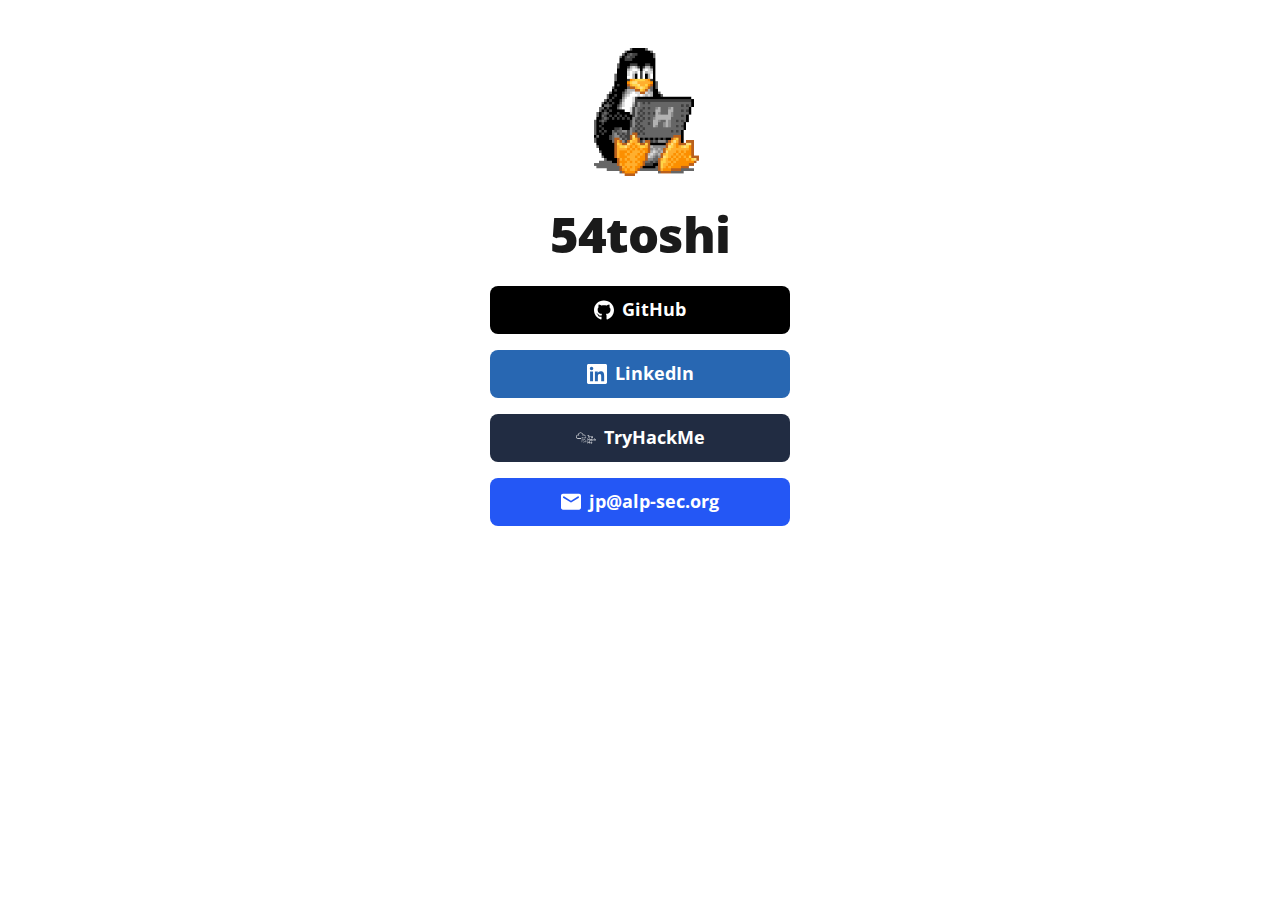
<file: index.html>
<!DOCTYPE html>

<!-- 
  - theme-auto: Automatically switches based on user's system preferences
  - theme-light: Forces light theme
  - theme-dark: Forces dark theme
-->
<html class="theme-auto" lang="en">
  <!-- Update`class="theme-auto" with your preference -->

  <head>
    <!-- Character encoding for the document -->
    <meta charset="utf-8" />

    <!-- Viewport settings for responsive design -->
    <meta name="viewport" content="width=device-width, initial-scale=1" />

    <!-- Page Title -->
    <title>54toshi</title>

    <!-- Meta Description: Summarize page content -->
    <meta name="description" content="Places on the internet of 54toshi" />

    <!-- Keywords: Relevant search terms -->
    <meta
      name="keywords"
      content="Johannes P, Cybersecurity, Software Engineering, 54toshi, GitHub, LinkedIn, TryHackMe, Online Portfolio, Developer"
    />

    <!-- Author of the page -->
    <meta name="author" content="54toshi" />

    <!-- Canonical URL: Important for avoid duplicate content -->
    <link rel="canonical" href="https://54toshi.com" />

    <!-- Open Graph data for better link sharing -->
    <meta property="og:title" content="54toshi" />
    <meta
      property="og:description"
      content="Places on the internet of 54toshi"
    />
    <meta property="og:image" content="https://54toshi.com/images/tux.gif" />
    <meta property="og:url" content="https://54toshi.com" />
    <meta property="og:type" content="website" />

    <!-- Twitter Card data -->
    <meta name="twitter:card" content="summary_large_image" />
    <meta name="twitter:title" content="54toshi" />
    <meta
      name="twitter:description"
      content="Places on the internet of 54toshi"
    />
    <meta name="twitter:image" content="https://54toshi.com/images/tux.gif" />
    <meta name="viewport" content="width=device-width, initial-scale=1" />

    <!-- Page Title - Change this to your name/brand (50-60 characters recommended) -->
    <title>54toshi</title>
    <link rel="icon" type="image/x-icon" href="/images/tux.gif" />
    <!-- Update this with your own favicon -->

    <!-- Meta Description - Write a description (150-160 characters recommended) -->
    <meta
      name="description"
      content="Places on the internet of Johannes P. aka 54toshi"
    />

    <!-- Keywords -->
    <meta
      name="keywords"
      content="Johannes P, Cybersecurity, 54toshi, Software Engineer "
    />

    <!-- Canonical URL - Helps prevent duplicate content issues -->
    <meta rel="canonical" href="https://yourwebsite.com" />

    <!-- Author Information -->
    <meta name="author" content="54toshi" />

    <link rel="stylesheet" href="css/reset.css" />
    <link rel="stylesheet" href="css/style.css" />
    <link rel="stylesheet" href="css/brands.css" />

    <!-- posthog -->
    <!-- <script>
      !(function (t, e) {
        var o, n, p, r;
        e.__SV ||
          ((window.posthog = e),
          (e._i = []),
          (e.init = function (i, s, a) {
            function g(t, e) {
              var o = e.split(".");
              2 == o.length && ((t = t[o[0]]), (e = o[1])),
                (t[e] = function () {
                  t.push([e].concat(Array.prototype.slice.call(arguments, 0)));
                });
            }
            ((p = t.createElement("script")).type = "text/javascript"),
              (p.crossOrigin = "anonymous"),
              (p.async = !0),
              (p.src =
                s.api_host.replace(".i.posthog.com", "-assets.i.posthog.com") +
                "/static/array.js"),
              (r = t.getElementsByTagName("script")[0]).parentNode.insertBefore(
                p,
                r
              );
            var u = e;
            for (
              void 0 !== a ? (u = e[a] = []) : (a = "posthog"),
                u.people = u.people || [],
                u.toString = function (t) {
                  var e = "posthog";
                  return (
                    "posthog" !== a && (e += "." + a), t || (e += " (stub)"), e
                  );
                },
                u.people.toString = function () {
                  return u.toString(1) + ".people (stub)";
                },
                o =
                  "init capture register register_once register_for_session unregister unregister_for_session getFeatureFlag getFeatureFlagPayload isFeatureEnabled reloadFeatureFlags updateEarlyAccessFeatureEnrollment getEarlyAccessFeatures on onFeatureFlags onSessionId getSurveys getActiveMatchingSurveys renderSurvey canRenderSurvey getNextSurveyStep identify setPersonProperties group resetGroups setPersonPropertiesForFlags resetPersonPropertiesForFlags setGroupPropertiesForFlags resetGroupPropertiesForFlags reset get_distinct_id getGroups get_session_id get_session_replay_url alias set_config startSessionRecording stopSessionRecording sessionRecordingStarted captureException loadToolbar get_property getSessionProperty createPersonProfile opt_in_capturing opt_out_capturing has_opted_in_capturing has_opted_out_capturing clear_opt_in_out_capturing debug getPageViewId".split(
                    " "
                  ),
                n = 0;
              n < o.length;
              n++
            )
              g(u, o[n]);
            e._i.push([i, s, a]);
          }),
          (e.__SV = 1));
      })(document, window.posthog || []);
      posthog.init("phc_GYhhfGimz1Qhht34gIisiNOMI1gKIYbWincwto6sCDn", {
        api_host: "https://www.54toshi.com/ingest",
        ui_host: "https://eu.posthog.com",
        person_profiles: "identified_only", // or 'always' to create profiles for anonymous users as well
      });
    </script> -->
  </head>

  <body>
    <div class="container">
      <div class="column">
        <!-- 
              - avatar--rounded: Automatically rounds the image
              - avatar--soft: Slightly rounds the image
              - avatar--none: Removes any rounding
            -->
        <img
          class="avatar avatar--none"
          src="images/tux.gif"
          style="object-fit: contain"
          alt=""
        />

        <h1>
          <div>54toshi</div>
        </h1>

        <!-- <p>Here are my locations on the internet </p> -->

        <div class="button-stack" role="navigation">
          <!-- GitHub -->
          <a
            class="button button-github"
            href="https://github.com/54toshi"
            target="_blank"
            rel="noopener"
            role="button"
            ><img
              class="icon"
              aria-hidden="true"
              src="images/icons/github.svg"
              alt="GitHub Logo"
            />GitHub</a
          >

          <!-- LinkedIn -->
          <a
            class="button button-linked"
            href="https://linkedin.com/in/johannes-p-939a16334"
            target="_blank"
            rel="noopener"
            role="button"
            ><img
              class="icon"
              aria-hidden="true"
              src="images/icons/linkedin.svg"
              alt="LinkedIn Logo"
            />LinkedIn</a
          >

          <!-- GitLab -->
          <!-- <a class="button button-gitlab" href="#" target="_blank" rel="noopener" role="button"><img class="icon" aria-hidden="true" src="images/icons/gitlab.svg" alt="GitLab Logo">GitLab</a> -->

          <!-- Goodreads -->
          <!-- <a class="button button-goodreads" href="#" target="_blank" rel="noopener" role="button"><img class="icon" aria-hidden="true" src="images/icons/goodreads.svg" alt="Goodreads Logo">Goodreads</a> -->

          <!-- TryHackMe -->
          <a
            class="button button-tryhackme"
            href="https://tryhackme.com/p/54toshi"
            target="_blank"
            rel="noopener"
            role="button"
            ><img
              class="icon"
              aria-hidden="true"
              src="images/icons/tryhackme.svg"
              alt="TryHackMe Logo"
            />TryHackMe</a
          >

          <!-- HackTheBox -->
          <!-- <a class="button button-hackthebox" href="https://app.hackthebox.com/profile/1743551" target="_blank" rel="noopener" role="button"><img class="icon" aria-hidden="true" style="filter: invert(100%);" src="images/icons/hackthebox.svg" alt="HackTheBox Logo">HackTheBox</a> -->

          <!-- Generic Email -->
          <a
            class="button button-default"
            href="mailto:jp@alp-sec.org"
            target="_blank"
            rel="noopener"
            role="button"
            ><img
              class="icon"
              aria-hidden="true"
              src="images/icons/generic-email.svg"
              alt="Email Icon"
            />jp@alp-sec.org</a
          >
        </div>

        <!-- <footer>
        <a href="privacy.html">Privacy Policy</a> | Build your own by forking <a href="https://littlelink.io" target="_blank" rel="noopener">LittleLink</a>
      </footer> -->
      </div>
    </div>
  </body>
</html>
</file>
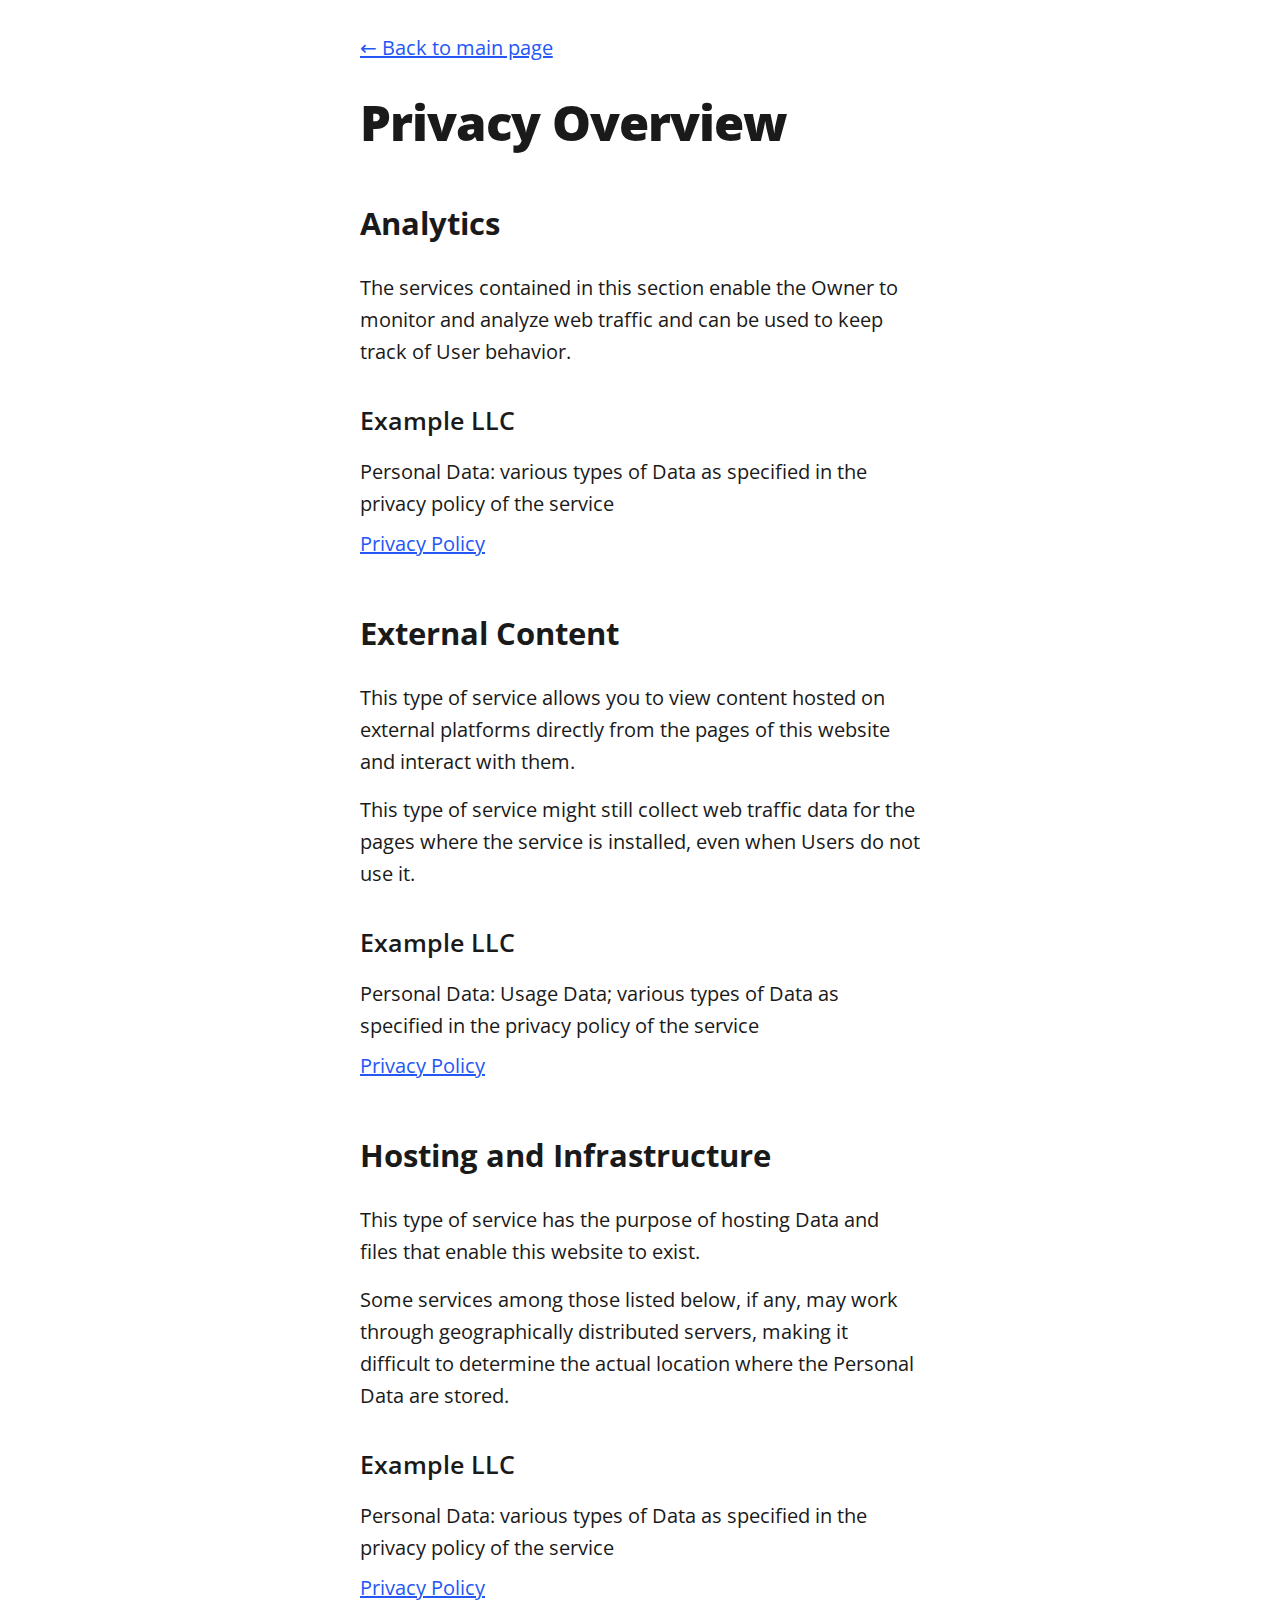
<file: privacy.html>
<!DOCTYPE html>

<!-- 
  To change the theme, change the class on the html tag below to one of:
  - theme-auto: Automatically switches based on user's system preferences
  - theme-light: Forces light theme
  - theme-dark: Forces dark theme
-->

<html class="theme-auto" lang="en"> <!-- Update `class="theme-auto"` with your preference -->
  
  <head>
    <meta charset="utf-8">
    <meta name="viewport" content="width=device-width, initial-scale=1">

    <!-- Page Title - Change this to your name/brand (50-60 characters recommended) -->
    <title>Privacy Policy</title>
    <link rel="icon" type="image/x-icon" href="/images/tux.gif"> <!-- Update this with your own favicon -->

    <!-- Meta Description - Write a description (150-160 characters recommended) -->
    <meta name="description" content="Privacy policy and data collection information for LittleLink">
    <meta name="robots" content="noindex"> <!-- Since this is a utility page -->

    <!-- Stylesheets -->
    <link rel="stylesheet" href="css/reset.css">
    <link rel="stylesheet" href="css/style.css">
    <link rel="stylesheet" href="css/brands.css">

  </head>
  
  <body>
    <div class="container-left" role="main">
      <div class="column">
        <nav role="navigation">
          <a href="index.html" aria-label="Back to homepage">← Back to main page</a>
        </nav>
    
        <h1>Privacy Overview</h1>
    
        <section aria-labelledby="analytics-heading">
          <h2 id="analytics-heading">Analytics</h2>
          <p>The services contained in this section enable the Owner to monitor and analyze web traffic and can be used to keep track of User behavior.</p>
    
          <h3>Example LLC</h3>
          <ul role="list">
            <li>Personal Data: various types of Data as specified in the privacy policy of the service</li>
            <li><a href="https://example.com/privacy/" target="_blank" rel="noopener">Privacy Policy</a></li>
          </ul>
        </section>
    
        <section aria-labelledby="external-content-heading">
          <h2 id="external-content-heading">External Content</h2>
          <p>This type of service allows you to view content hosted on external platforms directly from the pages of this website and interact with them.</p>
          <p>This type of service might still collect web traffic data for the pages where the service is installed, even when Users do not use it.</p>
    
          <h3>Example LLC</h3>
          <ul role="list">
            <li>Personal Data: Usage Data; various types of Data as specified in the privacy policy of the service</li>
            <li><a href="https://example.com/privacy/" target="_blank" rel="noopener">Privacy Policy</a></li>
          </ul>
        </section>
    
        <section aria-labelledby="hosting-heading">
          <h2 id="hosting-heading">Hosting and Infrastructure</h2>
          <p>This type of service has the purpose of hosting Data and files that enable this website to exist.</p>
          <p>Some services among those listed below, if any, may work through geographically distributed servers, making it difficult to determine the actual location where the Personal Data are stored.</p>
    
          <h3>Example LLC</h3>
          <ul role="list">
            <li>Personal Data: various types of Data as specified in the privacy policy of the service</li>
            <li><a href="https://example.com/privacy" target="_blank" rel="noopener">Privacy Policy</a></li>
          </ul>
        </section>
    
        <!-- <footer>
          <p>Build your own by forking <a href="https://littlelink.io" target="_blank" rel="noopener">LittleLink.</a></p>
        </footer> -->
      </div>
    </div>

  </body>

</html>
</file>
<file: css/style.css>
/*
* LittleLink
* https://littlelink.io
* Free to use under the MIT license
* http://www.opensource.org/licenses/mit-license.php
*/

/* Base Typography Settings
–––––––––––––––––––––––––––––––––––––––––––––––––– */
:root {
	font-size:16px;
}

/* Grid
  –––––––––––––––––––––––––––––––––––––––––––––––––– */
  .container {
	position:relative;
	width:100%;
	max-width:37.5rem;     				/* 600px */
    text-align:center;
	margin:0 auto;
	padding:3rem 1.25rem 0 1.25rem;
	box-sizing:border-box;
}
.container-left {
	position:relative;
	width:100%;
	max-width:37.5rem;
	text-align:left;
	margin:0 auto;
	padding:0 1.25rem;
	box-sizing:border-box;
}
.container-left p {
	margin-bottom: 1rem;  				/* 16px space between paragraphs */
  }
.column {
	position:center;
	width:100%;
	float:center;
	box-sizing:border-box;
}
/* For devices larger than 400px */
  @media (min-width:25rem) {            /* 400px */
    .container {
	width:85%;
	padding-left:0;
	padding-right:0;
}
}/* For devices larger than 550px */
  @media (min-width:34.375rem) {        /* 550px */
    .container {
	width:80%;
}
.column,.columns {
	margin-left:0;
}
.column:first-child,.columns:first-child {
	margin-left:0;
}
}

/* Base Styles
  –––––––––––––––––––––––––––––––––––––––––––––––––– */
  body {
	margin:0;
	padding:0;
	background-color:#ffffff;
	color:#1a1a1a;
	font-family:"Open Sans",system-ui;
	font-size:1.125rem;     				/* 18px */
    font-weight:400;
	line-height:1.6;
}

/* Typography
  –––––––––––––––––––––––––––––––––––––––––––––––––– */
  h1 {
	margin:0 0 0.5rem 0;
	font-size:3rem;         		/* 48px */
    font-weight:800;
	line-height:1;
	letter-spacing:0;
	word-wrap:break-word;
	overflow-wrap:break-word;
	hyphens:auto;           		/* Delete this to remove automatic hyphen on line break */
}
.container p {
	margin:0 0 2rem 0;
}

/* Base Typography Settings
–––––––––––––––––––––––––––––––––––––––––––––––––– */
/* Base size - 16px browser default */
:root {
  font-size:16px;           /* Using a 1.25 modular scale for typography */
  --scale-0:1rem;           /* 16px */
  --scale-1:1.25rem;        /* 20px */
  --scale-2:1.563rem;       /* 25px */
  --scale-3:1.953rem;       /* 31px */
  --scale-4:2.441rem;       /* 39px */
  --scale-5:3.052rem;       /* 49px */
  
  /* Spacing units */
  --spacing-xs:0.5rem;      /* 8px */
  --spacing-s:1rem;         /* 16px */
  --spacing-m:1.5rem;       /* 24px */
  --spacing-l:2rem;         /* 32px */
  --spacing-xl:3rem;        /* 48px */
  --spacing-xxl:4rem;       /* 64px */
}

/* Avatar */
.avatar {
	width: 8rem;             /* 128px */
	height: 8rem;
	border-radius: 50%;
	object-fit: cover;
	background-position: center;
	margin-bottom: var(--spacing-l);
	margin-left: auto;
	margin-right: auto;
	display: block;
  }

/* Typography Scale */
h1 {
	margin:0 0 var(--spacing-m) 0;
	font-size:var(--scale-5);           /* ~49px */
  	font-weight:800;
	line-height:1.1;
	letter-spacing:-0.02em;
	word-wrap:break-word;
	overflow-wrap:break-word;
}
body {
	font-size:var(--scale-1);           /* 20px */
  	line-height:1.6;
}
.container p {
	margin:0 0 var(--spacing-xl) 0;
	font-size:var(--scale-1);
	line-height:1.6;
}

/* Container spacing */
.container {
	padding:var(--spacing-xl) var(--spacing-m) 0 var(--spacing-m);
	text-align:center;
}

/* Footer */
footer {
	margin:var(--spacing-xxl) 0;            /* 4rem (64px) top and bottom */
    font-size:var(--scale-0);
}

/* Responsive adjustments */
@media (max-width:34.375rem) {              /* 550px */
  h1 {
	font-size:var(--scale-4);
}
body {
	font-size:var(--scale-0);
}
.container p {
	font-size:var(--scale-0);
}
.avatar {
	margin-bottom:var(--spacing-m);
}
footer {
	margin:var(--spacing-xl) 0;         	/* 3rem (48px) top and bottom */
}
}

/* Links
  –––––––––––––––––––––––––––––––––––––––––––––––––– */
  a {
	color:#2457F5;
	text-decoration:underline;
}
a:hover {
	color:#083BDA;
}

/* Buttons
–––––––––––––––––––––––––––––––––––––––––––––––––– */
.button,button {
	display:inline-flex;
	align-items:center;
	justify-content:center;
	width:18.75rem;             	/* 300px */
 	min-height:3rem;                /* 48px */
  	padding:0.75rem 1rem;         	/* 12px ; 16px */
  	font-size:1.125rem;           	/* 18px */
  	font-weight:700;
	text-decoration:none;
	white-space:normal;
  	background-color:var(--button-background,transparent);
	color:var(--button-text,#000000);
	border:var(--button-border,none);
	border-radius:0.5rem;
	cursor:pointer;
	box-sizing:border-box;
	hyphens:auto;               	/* Delete this to remove automatic hyphen on line break */
  	margin-bottom:1rem;
	text-align:center;
	line-height:1.3;
}

/* Icons
–––––––––––––––––––––––––––––––––––––––––––––––––– */
.icon {
	width:1.25rem;
	height:1.25rem;
	margin-right:0.5rem;
	flex-shrink:0;
}

/* Avatar
  –––––––––––––––––––––––––––––––––––––––––––––––––– */
.avatar {
	width: 8rem;             /* 128px */
	height: 8rem;
	object-fit: cover;
	background-position: center;
	margin-bottom: var(--spacing-l);
  }

   /* Modifier for no avatar rounding */
   .avatar--none {
	border-radius: 0%;
  }

  /* Modifier for rounded avatar */
  .avatar--rounded {
	border-radius: 50%;
  }
  
  /* Modifier for slightly rounded corners */
  .avatar--soft {
	border-radius: 0.5rem;   /* 8px rounded corners */
  }

/* Theme System
  –––––––––––––––––––––––––––––––––––––––––––––––––– */
/* Light theme is default above */
  
/* Dark theme */
:root.theme-dark {
	color-scheme:dark;
}
:root.theme-dark :focus-visible {
	outline: 2px solid #4899F7;
	outline-offset: 2px;
  }
:root.theme-dark body {
	background-color:#121212;
	color:#ffffff;
}
:root.theme-dark a:not(.button) {
	color:#4899F7;
}
:root.theme-dark a:not(.button):hover {
	color:#7AB8FF;
}

/* Auto theme */
:root.theme-auto {
	color-scheme:light dark;
}
@media (prefers-color-scheme:dark) {
	:root.theme-auto body {
	background-color:#121212;
	color:#ffffff;
}
:root.theme-auto :focus-visible {
    outline: 2px solid #4899F7;
    outline-offset: 2px;
  }
:root.theme-auto a:not(.button) {
	color:#4899F7;
}
:root.theme-auto a:not(.button):hover {
	color:#7AB8FF;
}
}

/* Button Text Color Override
    –––––––––––––––––––––––––––––––––––––––––––––––––– */
    .button:hover,button:hover {
	color:var(--button-text);
}

/* Responsive Typography
  –––––––––––––––––––––––––––––––––––––––––––––––––– */
  @media (max-width:34.375rem) {            /* 550px */
    h1 {
	font-size:2rem;                         /* 32px */
	}
	body {
	font-size:1rem;                    		/* 16px */
	}
}

/* Privacy Page Styles
  –––––––––––––––––––––––––––––––––––––––––––––––––– */
nav {
	margin:var(--spacing-l) 0;
	text-align:left;
}
section {
	margin:var(--spacing-xl) 0;
	text-align:left;
}
h2 {
	font-size:var(--scale-3);
	font-weight:700;
	margin-bottom:var(--spacing-m);
}
h3 {
	font-size:var(--scale-2);
	font-weight:600;
	margin:var(--spacing-l) 0 var(--spacing-s) 0;
}
ul {
	list-style:none;
	padding:0;
	margin:0 0 var(--spacing-m) 0;
}
ul li {
	margin-bottom:var(--spacing-xs);
}

/* Privacy page specific responsive adjustments */
  @media (max-width:34.375rem) {
	h2 {
	font-size:var(--scale-2);
	}
	h3 {
	font-size:var(--scale-1);
	}
	section {
	margin:var(--spacing-l) 0;
	}
}

/* Font Face Definitions
  –––––––––––––––––––––––––––––––––––––––––––––––––– */
@font-face {
	font-display:swap;
	font-family:'Open Sans';
	font-style:normal;
	font-weight:400;
	src:url('../fonts/open-sans-v34-vietnamese_latin-ext_latin_hebrew_greek-ext_greek_cyrillic-ext_cyrillic-regular.eot');
	src:url('../fonts/open-sans-v34-vietnamese_latin-ext_latin_hebrew_greek-ext_greek_cyrillic-ext_cyrillic-regular.eot?#iefix') format('embedded-opentype'),url('../fonts/open-sans-v34-vietnamese_latin-ext_latin_hebrew_greek-ext_greek_cyrillic-ext_cyrillic-regular.woff2') format('woff2'),url('../fonts/open-sans-v34-vietnamese_latin-ext_latin_hebrew_greek-ext_greek_cyrillic-ext_cyrillic-regular.woff') format('woff'),url('../fonts/open-sans-v34-vietnamese_latin-ext_latin_hebrew_greek-ext_greek_cyrillic-ext_cyrillic-regular.ttf') format('truetype'),url('../fonts/open-sans-v34-vietnamese_latin-ext_latin_hebrew_greek-ext_greek_cyrillic-ext_cyrillic-regular.svg#OpenSans') format('svg');
}
@font-face {
	font-display:swap;
	font-family:'Open Sans';
	font-style:normal;
	font-weight:600;
	src:url('../fonts/open-sans-v34-vietnamese_latin-ext_latin_hebrew_greek-ext_greek_cyrillic-ext_cyrillic-600.eot');
	src:url('../fonts/open-sans-v34-vietnamese_latin-ext_latin_hebrew_greek-ext_greek_cyrillic-ext_cyrillic-600.eot?#iefix') format('embedded-opentype'),url('../fonts/open-sans-v34-vietnamese_latin-ext_latin_hebrew_greek-ext_greek_cyrillic-ext_cyrillic-600.woff2') format('woff2'),url('../fonts/open-sans-v34-vietnamese_latin-ext_latin_hebrew_greek-ext_greek_cyrillic-ext_cyrillic-600.woff') format('woff'),url('../fonts/open-sans-v34-vietnamese_latin-ext_latin_hebrew_greek-ext_greek_cyrillic-ext_cyrillic-600.ttf') format('truetype'),url('../fonts/open-sans-v34-vietnamese_latin-ext_latin_hebrew_greek-ext_greek_cyrillic-ext_cyrillic-600.svg#OpenSans') format('svg');
}
@font-face {
	font-display:swap;
	font-family:'Open Sans';
	font-style:normal;
	font-weight:700;
	src:url('../fonts/open-sans-v34-vietnamese_latin-ext_latin_hebrew_greek-ext_greek_cyrillic-ext_cyrillic-700.eot');
	src:url('../fonts/open-sans-v34-vietnamese_latin-ext_latin_hebrew_greek-ext_greek_cyrillic-ext_cyrillic-700.eot?#iefix') format('embedded-opentype'),url('../fonts/open-sans-v34-vietnamese_latin-ext_latin_hebrew_greek-ext_greek_cyrillic-ext_cyrillic-700.woff2') format('woff2'),url('../fonts/open-sans-v34-vietnamese_latin-ext_latin_hebrew_greek-ext_greek_cyrillic-ext_cyrillic-700.woff') format('woff'),url('../fonts/open-sans-v34-vietnamese_latin-ext_latin_hebrew_greek-ext_greek_cyrillic-ext_cyrillic-700.ttf') format('truetype'),url('../fonts/open-sans-v34-vietnamese_latin-ext_latin_hebrew_greek-ext_greek_cyrillic-ext_cyrillic-700.svg#OpenSans') format('svg');
}
@font-face {
	font-display:swap;
	font-family:'Open Sans';
	font-style:normal;
	font-weight:800;
	src:url('../fonts/open-sans-v34-vietnamese_latin-ext_latin_hebrew_greek-ext_greek_cyrillic-ext_cyrillic-800.eot');
	src:url('../fonts/open-sans-v34-vietnamese_latin-ext_latin_hebrew_greek-ext_greek_cyrillic-ext_cyrillic-800.eot?#iefix') format('embedded-opentype'),url('../fonts/open-sans-v34-vietnamese_latin-ext_latin_hebrew_greek-ext_greek_cyrillic-ext_cyrillic-800.woff2') format('woff2'),url('../fonts/open-sans-v34-vietnamese_latin-ext_latin_hebrew_greek-ext_greek_cyrillic-ext_cyrillic-800.woff') format('woff'),url('../fonts/open-sans-v34-vietnamese_latin-ext_latin_hebrew_greek-ext_greek_cyrillic-ext_cyrillic-800.ttf') format('truetype'),url('../fonts/open-sans-v34-vietnamese_latin-ext_latin_hebrew_greek-ext_greek_cyrillic-ext_cyrillic-800.svg#OpenSans') format('svg');
}
</file>
<file: css/brands.css>
/*
* LittleLink Button Styles
* https://littlelink.io
* Free to use under the MIT license
* http://www.opensource.org/licenses/mit-license.php
*/

/* Brand Button Base Styles
–––––––––––––––––––––––––––––––––––––––––––––––––– */
/* Only include brand-specific button styling here */
.button,button {
  color:var(--button-text,#000000);
  background-color:var(--button-background,transparent);
	border:var(--button-border,none);
	transition:filter 0.2s ease,transform 0.2s ease;
}

/* Global Button Hover Effect
–––––––––––––––––––––––––––––––––––––––––––––––––– */
.button:hover,button:hover {
	filter:brightness(90%);
	transform:translateY(-1px);
}

/* Button Icons
–––––––––––––––––––––––––––––––––––––––––––––––––– */
.icon {
	filter:var(--icon-filter,none);
}

/* Brand-Specific Styles
–––––––––––––––––––––––––––––––––––––––––––––––––– */

/* Default */
.button.button-default {
	--button-text:#ffffff;
	--button-background:#2457F5;
	/* --button-border:1px solid #ffffff; */
}

/* Amazon */
.button-amazon {
	--button-text:#000000;
	--button-background:#FFFFFF;
	--button-border:1px solid #212121;
}

/* Amazon Music */
.button-amazon-music {
	--button-text:#000000;
	--button-background:#25D1DA;
}

/* Apple App Store */
.button-appstore {
	--button-text:#FFFFFF;
	--button-background:#000000;
	--button-border:1px solid #FFFFFF;
}

/* Apple Invites */
.button-invites {
	--button-text:#FFFFFF;
	--button-background:#000000;
	--button-border:1px solid #FFFFFF;
}

/* Apple Music */
.button-apple-music {
	--button-text:#ffffff;
	--button-background:#000000;
	--button-border:1px solid #FFFFFF;
}

/* Apple Music Alt */
.button-apple-music-alt {
	--button-text:#ffffff;
	background-image:linear-gradient(to bottom,#FB5C74,#FA233B);
}

/* Apple Podcasts */
.button-apple-podcasts {
	--button-text:#ffffff;
	--button-background:#000000;
	--button-border:1px solid #FFFFFF;
}

/* Apple Podcasts Alt */
.button-apple-podcasts-alt {
	--button-text:#ffffff;
	background-image:linear-gradient(to bottom,#F452FF,#832BC1);
}

/* Bandcamp */
.button-bandcamp {
	--button-text:#ffffff;
	--button-background:#1d9fc3;
}

/* Behance */
.button-behance {
	--button-text:#ffffff;
	--button-background:#0057FF;
  --button-border:1px solid #FFFFFF;
}

/* Bluesky */
.button-bluesky {
	--button-text:#FFFFFF;
	--button-background:#1185FE;
}

/* Bluesky Alt */
.button-bluesky-alt {
	--button-text:#000000;
	--button-background:#FFFFFF;
	--button-border:1px solid #000000;
}

/* Buy Me a Coffee */
.button-coffee {
	--button-text:#000000;
	--button-background:#ffdd00;
}

/* Cal.com */
.button-cal {
	--button-text:#FFFFFF;
	--button-background:#292929;
	--button-border:1px solid #FFFFFF;
}

/* Calendly */
.button-calendly {
	--button-text:#FFFFFF;
	--button-background:#006BFF;
}

/* Cash App */
.button-cash-app {
	--button-text:#ffffff;
	background-image:linear-gradient(to bottom,#00d64b,#00c244);
}

/* dev.to */
.button-dev-to {
	--button-text:#000000;
	--button-background:#f5f5f5;
	--button-border:1px solid #212121;
}

/* Discogs */
.button-discogs {
	--button-text:#000000;
	--button-background:#FFFFFF;
	--button-border:1px solid #000000;
}

/* Discogs Alt */
.button-discogs-alt {
	--button-text:#FFFFFF;
	--button-background:#000000;
	--button-border:1px solid #FFFFFF;
}

/* Discord */
.button-discord {
	--button-text:#ffffff;
	--button-background:#5865F2;
}

/* Dribbble */
.button-dribbble {
	--button-text:#000000;
	--button-background:#FFFFFF;
	--button-border:1px solid #212121;
}

/* Etsy */
.button-etsy {
	--button-text:#ffffff;
	--button-background:#F45800;
}

/* Facebook */
.button-faceb {
	--button-text:#ffffff;
	--button-background:#1877f2;
}

/* Facebook Messenger */
.button-messenger {
	--button-text:#ffffff;
	background-image:linear-gradient(25deg,#0099ff,#5f5dff,#a033ff,#c740cc,#ff5280,#ff7061);
}

/* Figma */
.button-figma {
	--button-text:#ffffff;
	--button-background:#000000;
	--button-border:1px solid #FFFFFF;
}

/* Fiverr */
.button-fiverr {
	--button-text:#ffffff;
	--button-background:#1DBF73;
}

/* Flickr */
.button-flickr {
	--button-text:#ffffff;
	--button-background:#000000;
	--button-border:1px solid #FFFFFF;
}

/* GitHub */
.button-github {
	--button-text:#ffffff;
	--button-background:#000000;
}

/* GitLab */
.button-gitlab {
	--button-text:#ffffff;
	--button-background:#6151b2;
}

/* GoFundMe */
.button-gofundme {
	--button-text:#ffffff;
	--button-background:#02A95C;
}

/* Goodreads */
.button-goodreads {
	--button-text:#333333;
	--button-background:#f3f1e6;
	--button-border:1px solid #212121;
}

/* Google Black */
.button-google-black {
	--button-text:#FFFFFF;
	--button-background:#000000;
	--button-border:1px solid #FFFFFF;
}

/* Google Play Store */
.button-playstore {
	--button-text:#FFFFFF;
	--button-background:#000000;
	--button-border:1px solid #FFFFFF;
}

/* Google Scholar */
.button-google-scholar {
	--button-text:#000000;
	--button-background:#FFFFFF;
	--button-border:1px solid #212121;
}

/* Hashnode */
.button-hashnode {
	--button-text:#000000;
	--button-background:#ffffff;
	--button-border:1px solid #212121;
}

/* Instagram */
.button-instagram {
	--button-text:#ffffff;
	background-image:linear-gradient(-135deg,#1400c8,#b900b4,#f50000);
}

/* Kick */
.button-kick {
	--button-text:#ffffff;
	--button-background:#000000;
	--button-border:1px solid #ffffff;
}

/* Kick Alt */
.button-kick-alt {
	--button-text:#000000;
	--button-background:#01e701;
}

/* Kickstarter */
.button-kickstarter {
	--button-text:#ffffff;
	--button-background:#05ce78;
}

/* Kit */
.button-kit {
	--button-text:#ffffff;
	--button-background:#000000;
	--button-border:1px solid #FFFFFF;
}

/* Ko-fi */
.button-ko-fi {
	--button-text:#ffffff;
	--button-background:#000000;
  --button-border:1px solid #FFFFFF;
}

/* Last.fm */
.button-last-fm {
	--button-text:#ffffff;
	--button-background:#D51007;
}

/* Letterboxd */
.button-letterboxd {
	--button-text:#ffffff;
	--button-background:#2c3440;
	--button-border:1px solid #FFFFFF;
}

/* Line */
.button-line {
	--button-text:#FFFFFF;
	--button-background:#06C755;
}

/* LinkedIn */
.button-linked {
	--button-text:#ffffff;
	--button-background:#2867b2;
}

/* Mailchimp */
.button-mailchimp {
	--button-text:#000000;
	--button-background:#FFE01B;
}

/* Mastodon */
.button-mastodon {
	--button-text:#ffffff;
	--button-background:#17063B;
	--button-border:1px solid #FFFFFF;
}

/* Medium */
.button-medium {
	--button-text:#ffffff;
	--button-background:#000000;
	--button-border:1px solid #FFFFFF;
}

/* Microsoft */
.button-microsoft {
	--button-text:#ffffff;
	--button-background:#000000;
	--button-border:1px solid #FFFFFF;
}

/* Notion */
.button-notion {
	--button-text:#000000;
	--button-background:#ffffff;
	--button-border:1px solid #212121;
}

/* Obsidian */
.button.button-obsidian {
	--button-text:#ffffff;
	--button-background:#262626;
	--button-border:1px solid #ffffff;
}

/* OnlyFans */
.button-onlyfans {
	--button-text:#ffffff;
	--button-background:#00AEEF;
}

/* Patreon */
.button-patreon {
	--button-text:#ffffff;
	--button-background:#000000;
	--button-border:1px solid #FFFFFF;
}

/* PayPal */
.button-paypal {
	--button-text:#ffffff;
	--button-background:#002991;
  --button-border:1px solid #FFFFFF;
}

/* Pinterest */
.button-pinterest {
	--button-text:#000000;
	--button-background:#ffffff;
	--button-border:1px solid #212121;
}

/* Product Hunt */
.button-product-hunt {
	--button-text:#000000;
	--button-background:#ffffff;
	--button-border:1px solid #212121;
}

/* Reddit */
.button-reddit {
	--button-text:#FFFFFF;
	--button-background:#FF4500;
}

/* Shop */
.button-shop {
	--button-text:#ffffff;
	--button-background:#5A31F4;
}

/* Signal */
.button-signal {
	--button-text:#ffffff;
	--button-background:#3a76f0;
}

/* Slack */
.button-slack {
	--button-text:#000000;
	--button-background:#FFFFFF;
	--button-border:1px solid #212121;
}

/* Snapchat */
.button-snapchat {
	--button-text:#000000;
	--button-background:#fffc00;
}

/* SoundCloud */
.button-soundcloud {
	--button-text:#ffffff;
	--button-background:#ff5500;
}

/* Spotify */
.button-spotify {
	--button-text:#191414;
	--button-background:#1db954;
}

/* Spotify Alt */
.button-spotify-alt {
	--button-text:#FFFFFF;
	--button-background:#191414;
	--button-border:1px solid #FFFFFF;
}

/* Square */
.button-square {
	--button-text:#FFFFFF;
	--button-background:#006AFF;
}

/* Stack Overflow */
.button-stack-overflow {
	--button-text:#000000;
	--button-background:#FFFFFF;
	--button-border:1px solid #000000;
}

/* Steam */
.button-steam {
	--button-text:#ffffff;
	background-image:linear-gradient(90deg,#08BBFF,#2B75FF);
}

/* Steam Alt */
.button-steam-alt {
	--button-text:#ffffff;
	background-image:linear-gradient(90deg,#09172a,#072a57,#0c5085);
	--button-border:1px solid #FFFFFF;
}

/* Strava */
.button-strava {
	--button-text:#ffffff;
	--button-background:#fc5200;
}

/* Substack */
.button-substack {
	--button-text:#ffffff;
	--button-background:#FF6719;
}

/* Telegram */
.button-telegram {
	--button-text:#ffffff;
	--button-background:#3faee8;
}

/* Threads */
.button-threads {
	--button-text:#FFFFFF;
	--button-background:#000000;
	--button-border:1px solid #FFFFFF;
}

/* Threema */
.button-threema {
	--button-text:#000000;
	--button-background:#3fe669;
}

/* TikTok */
.button-tiktok {
	--button-text:#ffffff;
	--button-background:#000000;
	--button-border:1px solid #FFFFFF;
}

/* Trello */
.button-trello {
	--button-text:#ffffff;
	--button-background:#0065ff;
}

/* Tumblr */
.button-tumb {
	--button-text:#ffffff;
	--button-background:#131313;
	--button-border:1px solid #FFFFFF;
}

/* Twitch */
.button-twitch {
	--button-text:#ffffff;
	--button-background:#9146ff;
}

/* Unsplash */
.button-unsplash {
	--button-text:#000000;
	--button-background:#ffffff;
	--button-border:1px solid #212121;
}

/* Venmo */
.button-venmo {
	--button-text:#ffffff;
	--button-background:#008CFF;
}

/* Vimeo */
.button-vimeo {
	--button-text:#ffffff;
	--button-background:#1ab7ea;
}

/* VSCO */
.button-vsco {
	--button-text:#FFFFFF;
	--button-background:#000000;
	--button-border:1px solid #FFFFFF;
}

/* WhatsApp */
.button-whatsapp {
	--button-text:#ffffff;
	--button-background:#455a64;
}

/* WordPress */
.button-wordpress {
	--button-text:#ffffff;
	--button-background:#3858E9;
}

/* X */
.button-x {
	--button-text:#FFFFFF;
	--button-background:#000000;
	--button-border:1px solid #FFFFFF;
}

/* YouTube */
.button-yt {
	--button-text:#ffffff;
	--button-background:#282828;
	--button-border:1px solid #FFFFFF;
}

/* YouTube Alt */
.button-yt-alt {
	--button-text:#ffffff;
	--button-background:#FF0000;
}

/* Zoom */
.button-zoom {
	--button-text:#ffffff;
	--button-background:#0B5CFF;
  	--button-border:1px solid #FFFFFF;
}

/* tryhackme */
.button-tryhackme {
	--button-text:#ffffff;
	--button-background: rgb(33, 44, 66);
}

/* hackthebox */
.button-hackthebox {
	--button-text:#ffffff;
	--button-background:#1e1e1e;
}
</file>
